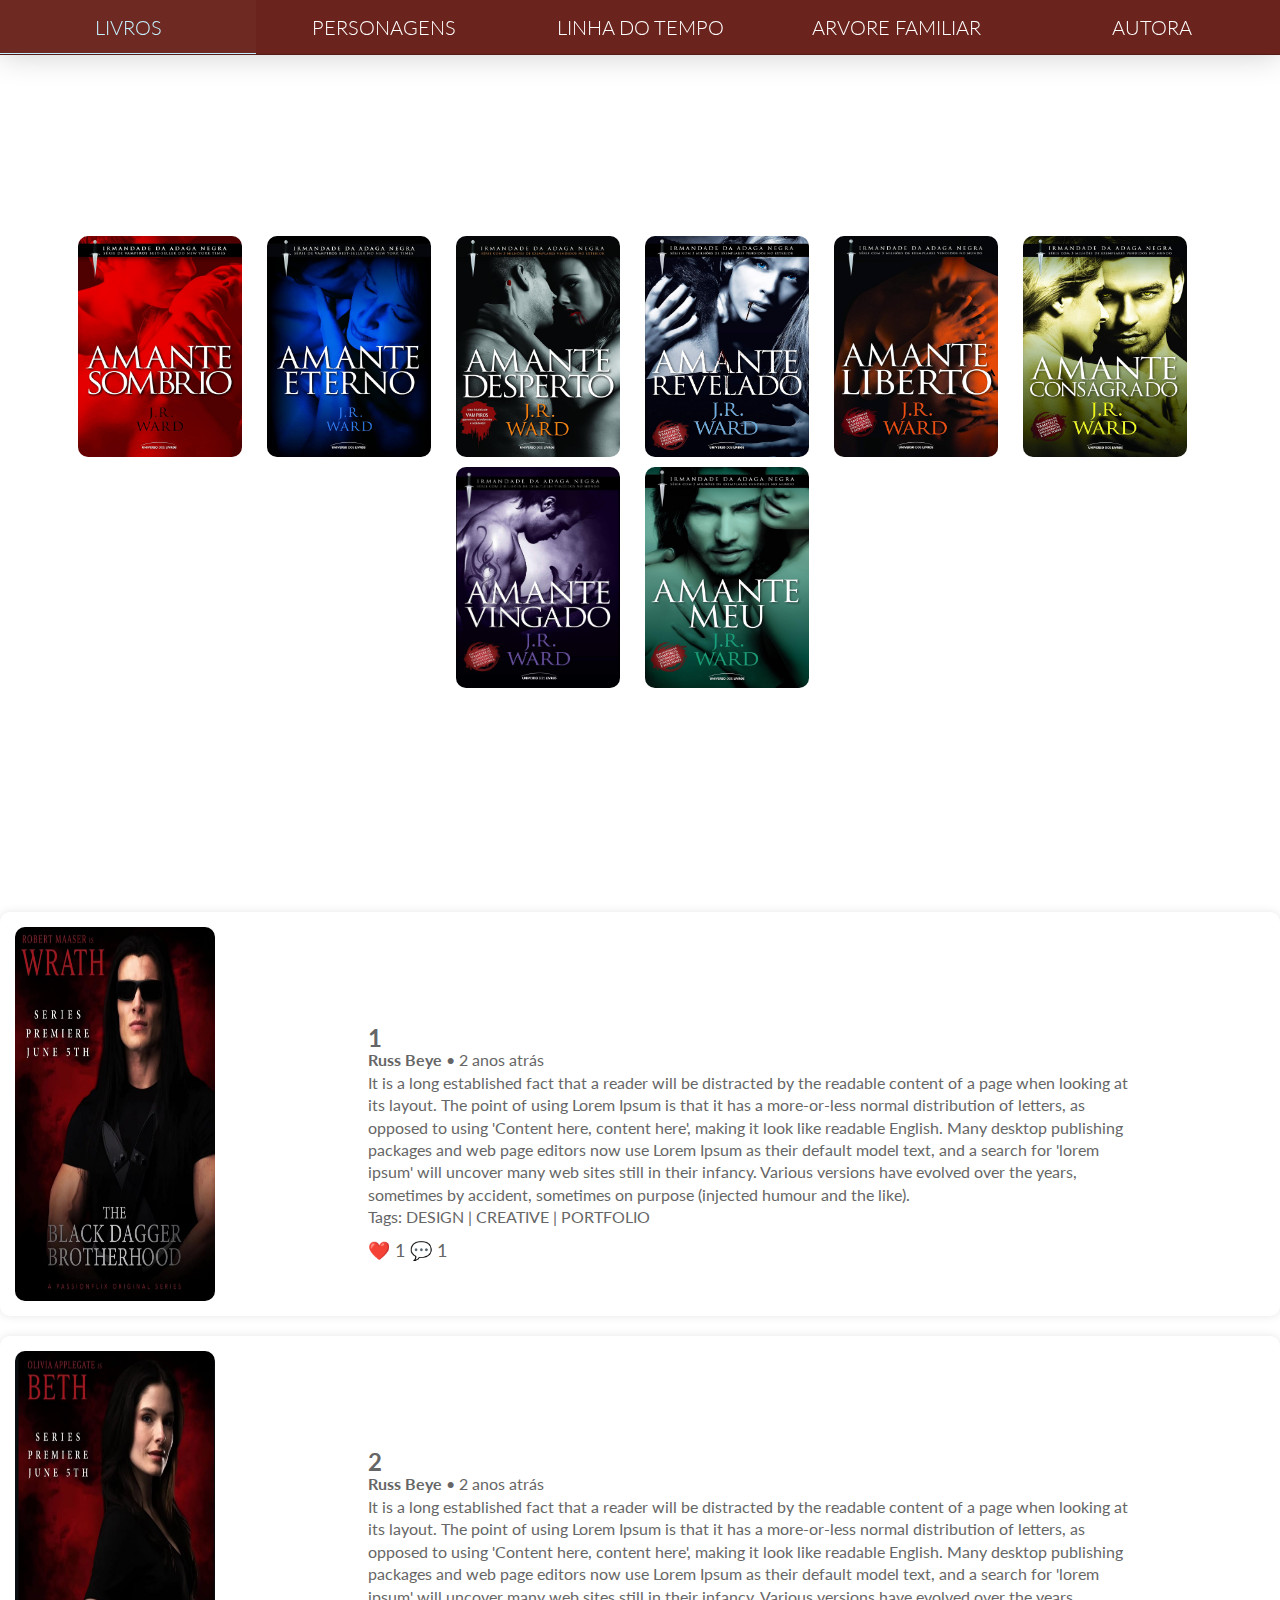
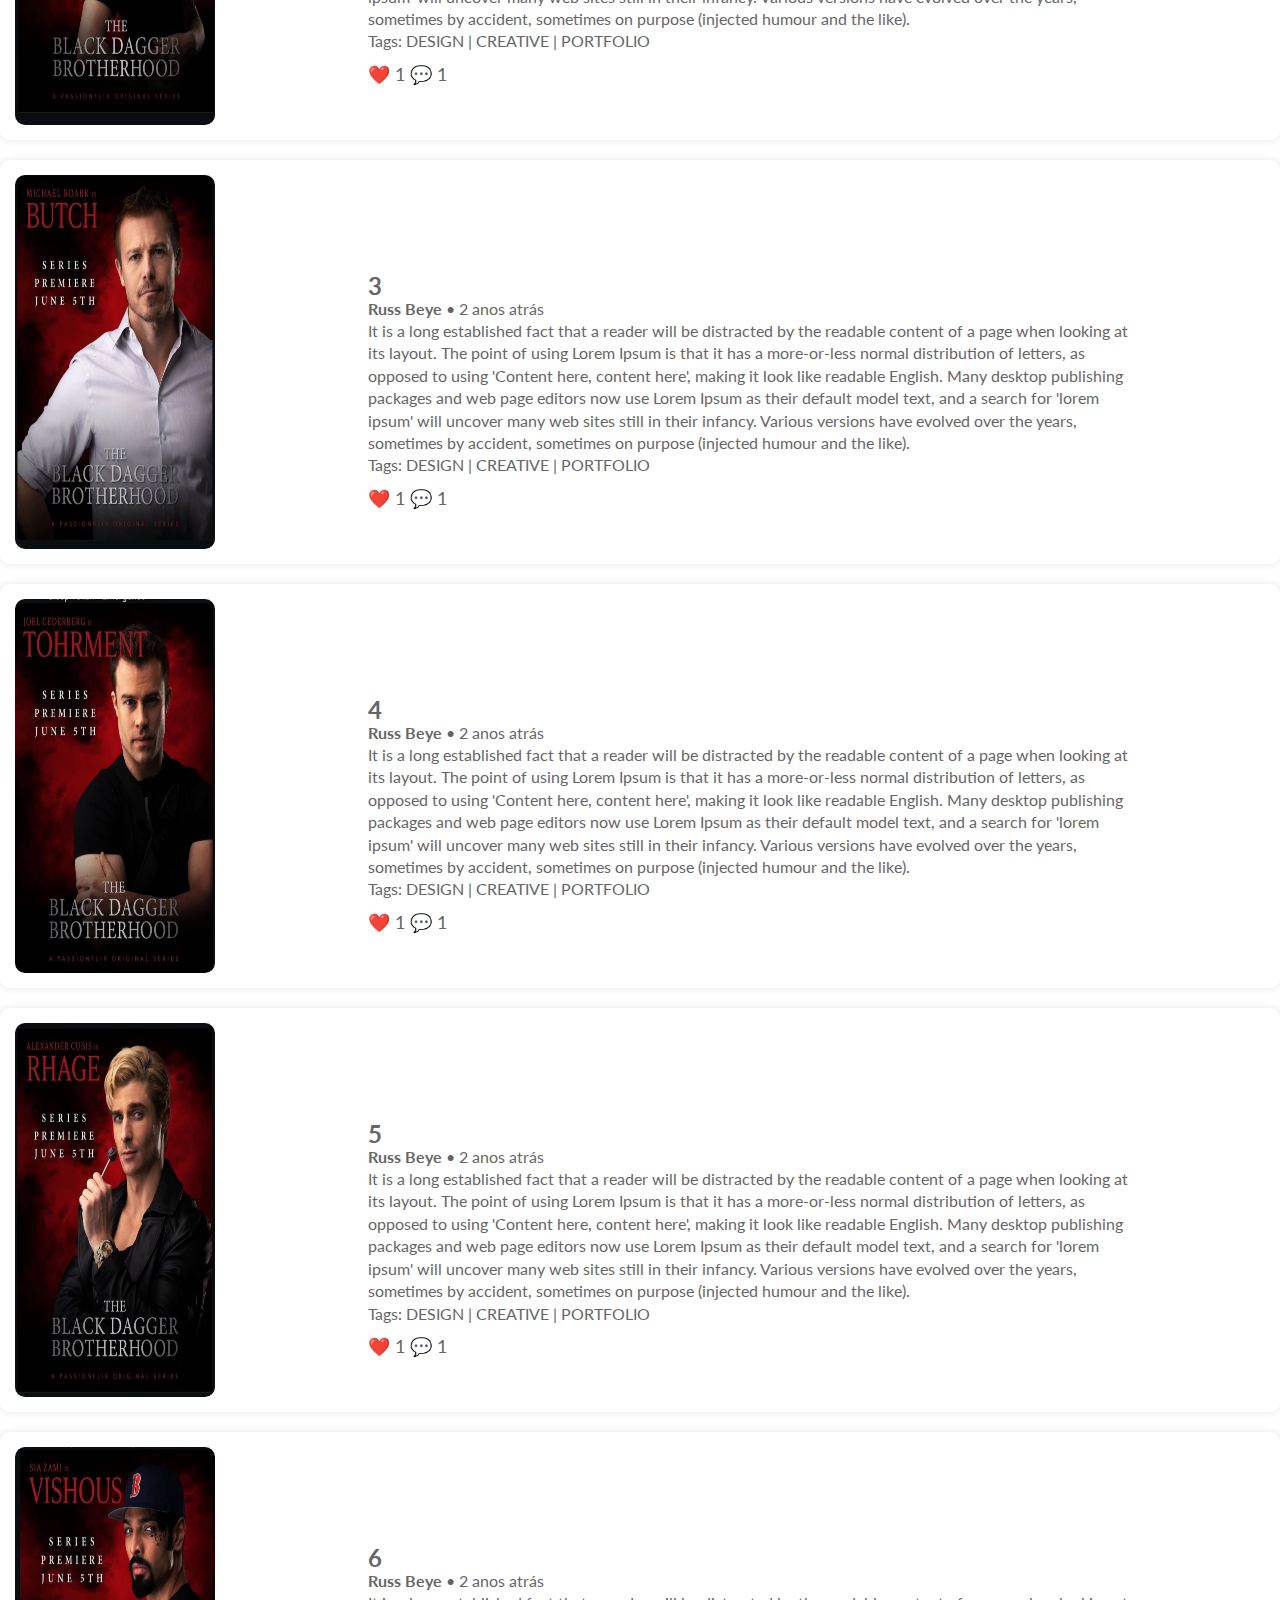
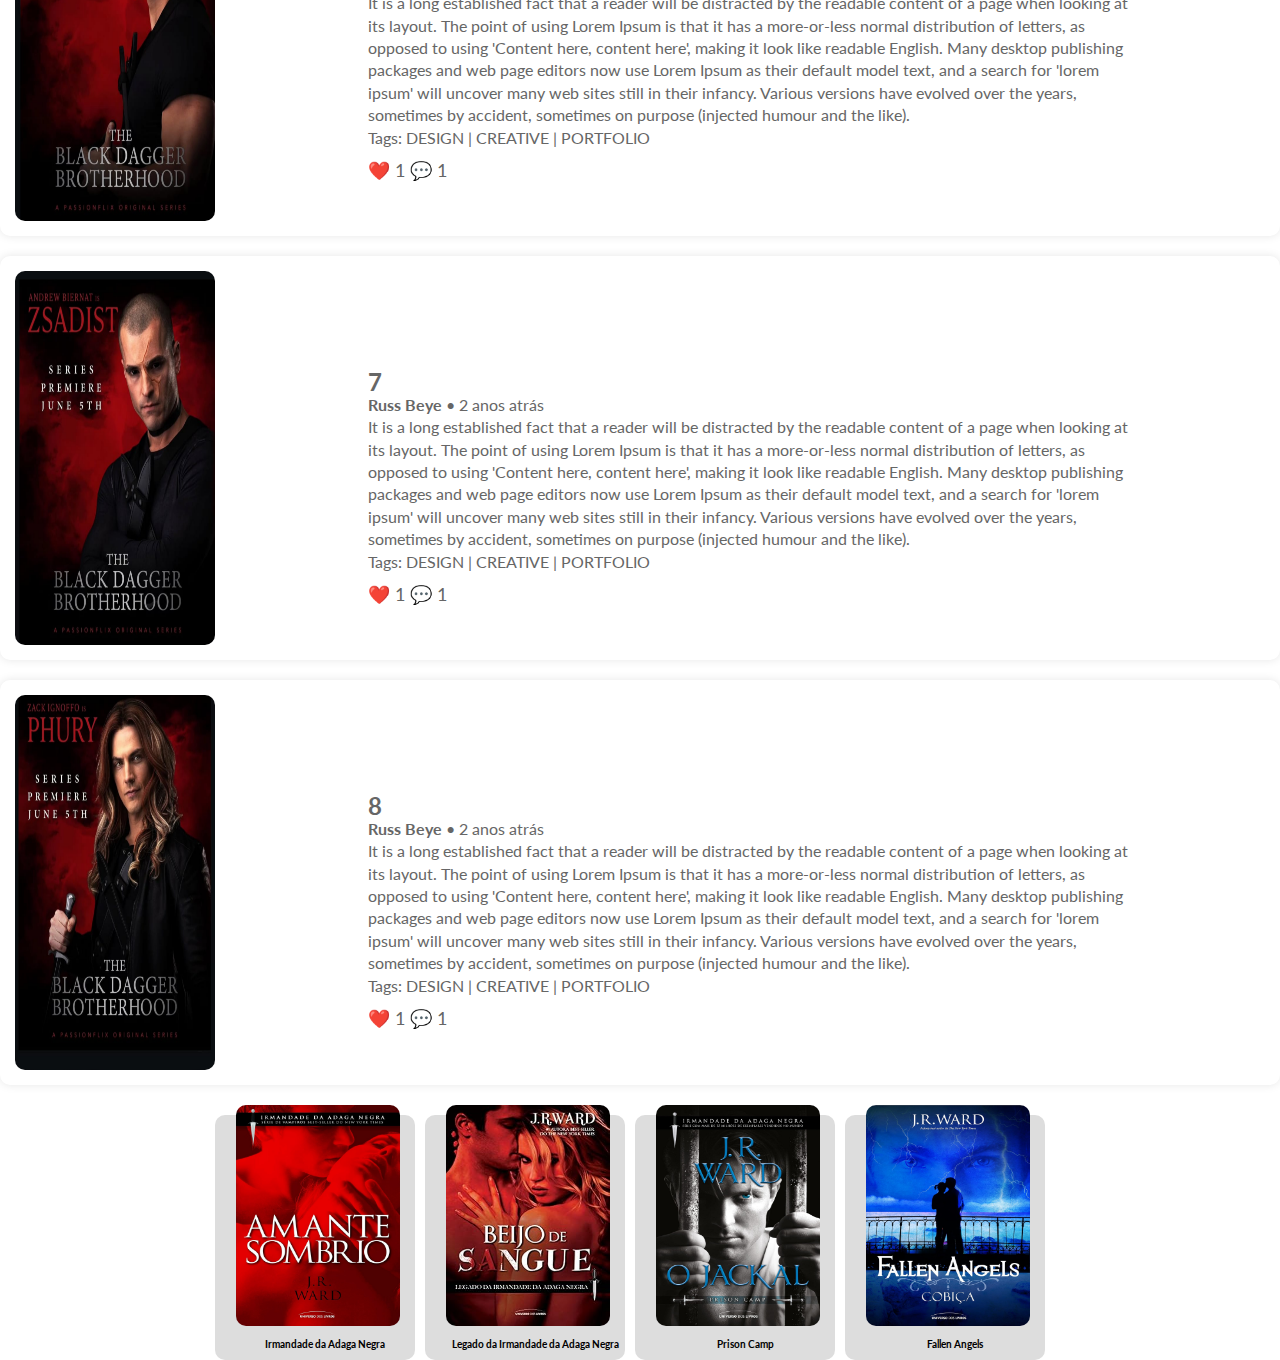
<file: index.html>
<!DOCTYPE html>
<html lang="pt">

<head>
    <meta charset="UTF-8">
    <meta name="viewport" content="width=device-width, initial-scale=1.0">
    <title>Blog</title>
    <link rel="stylesheet" href="css/styles.css">
    <link rel="stylesheet" href="css/galeria.css">
    <link rel="stylesheet" href="css/menu.css">
    <link rel="stylesheet" href="css/gale.css">



</head>

<body>

    <-- menu -->

        <header id="header">
            <nav class="links" style="--items: 5;">
                <a href="./html/livros.html">LIVROS</a>
                <a href="#">PERSONAGENS</a>
                <a href="#">LINHA DO TEMPO</a>
                <a href="#">ARVORE FAMILIAR</a>
                <a href="./html/autora.html">AUTORA</a>
                <span class="line"></span>
            </nav>
        </header>


        <-- menu -->
            <div class="containergale">
                <div class="gallery">
                    <img src="./img_livros/livro1.jpg" alt="Imagem 1">
                    <img src="./img_livros/livro2.jpg" alt="Imagem 1">
                    <img src="./img_livros/livro3.jpg" alt="Imagem 1">
                    <img src="./img_livros/livro4.jpg" alt="Imagem 1">
                    <img src="./img_livros/livro5.jpg" alt="Imagem 1">
                    <img src="./img_livros/livro6.jpg" alt="Imagem 1">
                    <img src="./img_livros/livro7.jpg" alt="Imagem 1">
                    <img src="./img_livros/livro8.jpg" alt="Imagem 1">
                </div>
            </div>



            </div>
            <div class="post">
                <img src="./img_home/1.png" alt="Imagem de capa">
                <div class="content">
                    <h2>1</h2>
                    <p><strong>Russ Beye</strong> • 2 anos atrás</p>
                    <p>It is a long established fact that a reader will be distracted by the readable content of a page
                        when looking at its layout. The point of using Lorem Ipsum is that it has a more-or-less normal
                        distribution of letters, as opposed to using 'Content here, content here', making it look like
                        readable English. Many desktop publishing packages and web page editors now use Lorem Ipsum as
                        their default model text, and a search for 'lorem ipsum' will uncover many web sites still in
                        their infancy. Various versions have evolved over the years, sometimes by accident, sometimes on
                        purpose (injected humour and the like).</p>
                    <p>Tags: DESIGN | CREATIVE | PORTFOLIO</p>
                    <div class="interactions">
                        <span>❤️ 1</span>
                        <span>💬 1</span>
                    </div>
                </div>
            </div>
            </div>
            <div class="post">
                <img src="./img_home/2.png" alt="Imagem de capa">
                <div class="content">
                    <h2>2</h2>
                    <p><strong>Russ Beye</strong> • 2 anos atrás</p>
                    <p>It is a long established fact that a reader will be distracted by the readable content of a page
                        when looking at its layout. The point of using Lorem Ipsum is that it has a more-or-less normal
                        distribution of letters, as opposed to using 'Content here, content here', making it look like
                        readable English. Many desktop publishing packages and web page editors now use Lorem Ipsum as
                        their default model text, and a search for 'lorem ipsum' will uncover many web sites still in
                        their infancy. Various versions have evolved over the years, sometimes by accident, sometimes on
                        purpose (injected humour and the like).</p>
                    <p>Tags: DESIGN | CREATIVE | PORTFOLIO</p>
                    <div class="interactions">
                        <span>❤️ 1</span>
                        <span>💬 1</span>
                    </div>
                </div>
            </div>
            <div class="post">
                <img src="./img_home/3.png" alt="Imagem de capa">
                <div class="content">
                    <h2>3</h2>
                    <p><strong>Russ Beye</strong> • 2 anos atrás</p>
                    <p>It is a long established fact that a reader will be distracted by the readable content of a page
                        when looking at its layout. The point of using Lorem Ipsum is that it has a more-or-less normal
                        distribution of letters, as opposed to using 'Content here, content here', making it look like
                        readable English. Many desktop publishing packages and web page editors now use Lorem Ipsum as
                        their default model text, and a search for 'lorem ipsum' will uncover many web sites still in
                        their infancy. Various versions have evolved over the years, sometimes by accident, sometimes on
                        purpose (injected humour and the like).</p>
                    <p>Tags: DESIGN | CREATIVE | PORTFOLIO</p>
                    <div class="interactions">
                        <span>❤️ 1</span>
                        <span>💬 1</span>
                    </div>
                </div>
            </div>
            <div class="post">
                <img src="./img_home/4.png" alt="Imagem de capa">
                <div class="content">
                    <h2>4</h2>
                    <p><strong>Russ Beye</strong> • 2 anos atrás</p>
                    <p>It is a long established fact that a reader will be distracted by the readable content of a page
                        when looking at its layout. The point of using Lorem Ipsum is that it has a more-or-less normal
                        distribution of letters, as opposed to using 'Content here, content here', making it look like
                        readable English. Many desktop publishing packages and web page editors now use Lorem Ipsum as
                        their default model text, and a search for 'lorem ipsum' will uncover many web sites still in
                        their infancy. Various versions have evolved over the years, sometimes by accident, sometimes on
                        purpose (injected humour and the like).</p>
                    <p>Tags: DESIGN | CREATIVE | PORTFOLIO</p>
                    <div class="interactions">
                        <span>❤️ 1</span>
                        <span>💬 1</span>
                    </div>
                </div>
            </div>
            <div class="post">
                <img src="./img_home/5.png" alt="Imagem de capa">
                <div class="content">
                    <h2>5</h2>
                    <p><strong>Russ Beye</strong> • 2 anos atrás</p>
                    <p>It is a long established fact that a reader will be distracted by the readable content of a page
                        when looking at its layout. The point of using Lorem Ipsum is that it has a more-or-less normal
                        distribution of letters, as opposed to using 'Content here, content here', making it look like
                        readable English. Many desktop publishing packages and web page editors now use Lorem Ipsum as
                        their default model text, and a search for 'lorem ipsum' will uncover many web sites still in
                        their infancy. Various versions have evolved over the years, sometimes by accident, sometimes on
                        purpose (injected humour and the like).</p>
                    <p>Tags: DESIGN | CREATIVE | PORTFOLIO</p>
                    <div class="interactions">
                        <span>❤️ 1</span>
                        <span>💬 1</span>
                    </div>
                </div>
            </div>
            <div class="post">
                <img src="./img_home/6.png" alt="Imagem de capa">
                <div class="content">
                    <h2>6</h2>
                    <p><strong>Russ Beye</strong> • 2 anos atrás</p>
                    <p>It is a long established fact that a reader will be distracted by the readable content of a page
                        when looking at its layout. The point of using Lorem Ipsum is that it has a more-or-less normal
                        distribution of letters, as opposed to using 'Content here, content here', making it look like
                        readable English. Many desktop publishing packages and web page editors now use Lorem Ipsum as
                        their default model text, and a search for 'lorem ipsum' will uncover many web sites still in
                        their infancy. Various versions have evolved over the years, sometimes by accident, sometimes on
                        purpose (injected humour and the like).</p>
                    <p>Tags: DESIGN | CREATIVE | PORTFOLIO</p>
                    <div class="interactions">
                        <span>❤️ 1</span>
                        <span>💬 1</span>
                    </div>
                </div>
            </div>
            <div class="post">
                <img src="./img_home/7.png" alt="Imagem de capa">
                <div class="content">
                    <h2>7</h2>
                    <p><strong>Russ Beye</strong> • 2 anos atrás</p>
                    <p>It is a long established fact that a reader will be distracted by the readable content of a page
                        when looking at its layout. The point of using Lorem Ipsum is that it has a more-or-less normal
                        distribution of letters, as opposed to using 'Content here, content here', making it look like
                        readable English. Many desktop publishing packages and web page editors now use Lorem Ipsum as
                        their default model text, and a search for 'lorem ipsum' will uncover many web sites still in
                        their infancy. Various versions have evolved over the years, sometimes by accident, sometimes on
                        purpose (injected humour and the like).</p>
                    <p>Tags: DESIGN | CREATIVE | PORTFOLIO</p>
                    <div class="interactions">
                        <span>❤️ 1</span>
                        <span>💬 1</span>
                    </div>
                </div>
            </div>
            <div class="post">
                <img src="./img_home/8.png" alt="Imagem de capa">
                <div class="content">
                    <h2>8</h2>
                    <p><strong>Russ Beye</strong> • 2 anos atrás</p>
                    <p>It is a long established fact that a reader will be distracted by the readable content of a page
                        when looking at its layout. The point of using Lorem Ipsum is that it has a more-or-less normal
                        distribution of letters, as opposed to using 'Content here, content here', making it look like
                        readable English. Many desktop publishing packages and web page editors now use Lorem Ipsum as
                        their default model text, and a search for 'lorem ipsum' will uncover many web sites still in
                        their infancy. Various versions have evolved over the years, sometimes by accident, sometimes on
                        purpose (injected humour and the like).</p>
                    <p>Tags: DESIGN | CREATIVE | PORTFOLIO</p>
                    <div class="interactions">
                        <span>❤️ 1</span>
                        <span>💬 1</span>
                    </div>
                </div>
            </div>



            <! -- GALERIA -->

                <div class="gallery">
                    <div class="photo">
                        <div class="background"></div>
                        <img src="./img_livros/capa_1.jpg" alt="Foto 1">
                        <p class="description">Irmandade da Adaga Negra</p>
                    </div>
                    <div class="photo">
                        <div class="background"></div>
                        <img src="./img_livros/capa_2.jpg" alt="Foto 2">
                        <p class="description">Legado da Irmandade da Adaga Negra</p>
                    </div>
                    <div class="photo">
                        <div class="background"></div>
                        <img src="./img_livros/capa_3.jpg" alt="Foto 3">
                        <p class="description">Prison Camp</p>
                    </div>
                     <div class="photo">
                    <div class="background"></div>
                    <img src="./img_livros/capa_4.jpg"alt="Foto 3">
                    <p class="description">Fallen Angels</p>
                </div>
                </div>
                </div>
               



                <! -- GALERIA -->















</body>

</html>
</file>
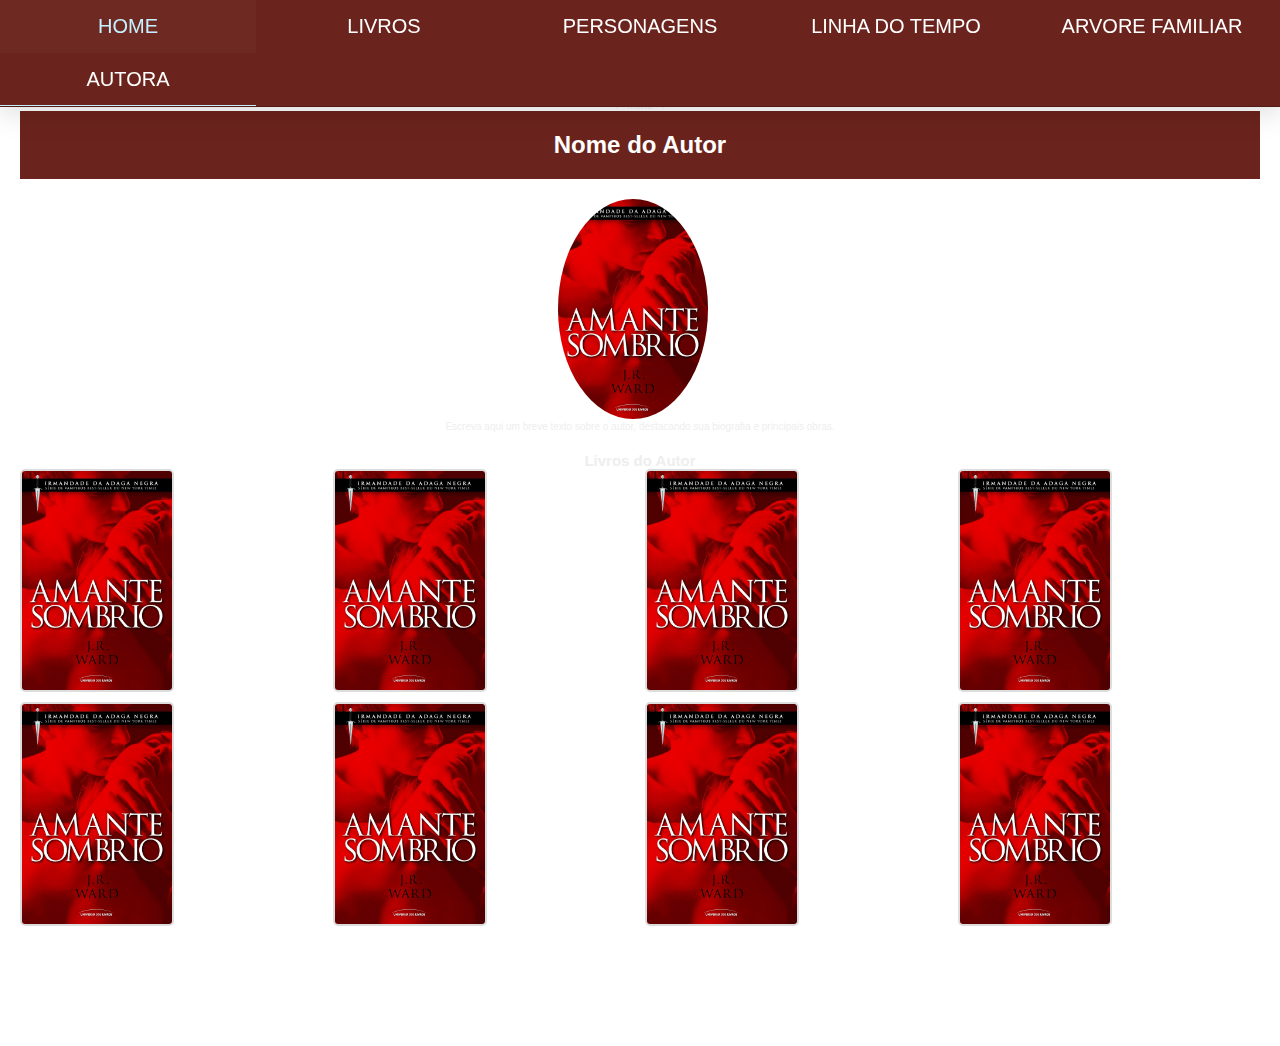
<file: html/autora.html>
<!DOCTYPE html>
<html lang="pt">
<head>
    <meta charset="UTF-8">
    <meta name="viewport" content="width=device-width, initial-scale=1.0">
    <title>Blog</title>
    <link rel="stylesheet" href="../css/styles.css">
    <link rel="stylesheet" href="../css/galeria.css">
    <link rel="stylesheet" href="../css/menu.css">
    <link rel="stylesheet" href="../css/autora.css">
</head>
<body>

    <-- menu -->

    <header id="header">
	<nav class="links" style="--items: 5;">
        <a href="../index.html">HOME</a>
		<a href="../html/livros.html">LIVROS</a>
		<a href="#">PERSONAGENS</a>
        <a href="#">LINHA DO TEMPO</a>
        <a href="#">ARVORE FAMILIAR</a>
		<a href=../html/autora.html>AUTORA</a>
		<span class="line"></span>
	</nav>
</header>

 
        <h1 class="h1autora">Nome do Autor</h1>
   
    <section class="perfil">
        <img src="../img_livros/livro1.jpg" alt="Imagem do Autor">
        <p>Escreva aqui um breve texto sobre o autor, destacando sua biografia e principais obras.</p>
    </section>
    <section class="livros">
        <h2>Livros do Autor</h2>
        <div class="grid">
            <img src="../img_livros/livro1.jpg" alt="Livro 1">
            <img src="../img_livros/livro1.jpg" alt="Livro 2">
            <img src="../img_livros/livro1.jpg" alt="Livro 3">
            <img src="../img_livros/livro1.jpg" alt="Livro 4">
            <img src="../img_livros/livro1.jpg" alt="Livro 5">
            <img src="../img_livros/livro1.jpg" alt="Livro 6">
            <img src="../img_livros/livro1.jpg" alt="Livro 7">
            <img src="../img_livros/livro1.jpg" alt="Livro 8">
        </div>
    </section>









</body>
</html>
</file>
<file: css/styles.css>
body {
    font-family: Arial, sans-serif;
    background-color: #f5f5f5;
    padding: 20px;
}

.post {
    background: white;
    border-radius: 10px;
    padding: 15px;
    margin-bottom: 20px;
    box-shadow: 0 0 10px rgba(0,0,0,0.1);
    display: flex;
}

img {
    width: 200px;
    height: auto;
    margin-right: 15px;
    border-radius: 10px;
}

.content {
    flex: 1;
}

.interactions {
    margin-top: 10px;
    font-size: 18px;
}



.banner-post {
    background: white;
    border-radius: 10px;
    overflow: hidden;
    margin-bottom: 20px;
    box-shadow: 0 0 10px rgba(0,0,0,0.1);
}

.banner-post img {
    width: 100%;
    height: auto;
}

.content {
    padding: 15px;
}

.interactions {
    margin-top: 10px;
    font-size: 18px;
}
</file>
<file: css/galeria.css>
body {
    font-family: Arial, sans-serif;
    background-color: #f5f5f5;
    padding: 20px;
}

.gallery {
    display: flex;
    gap: 20px;
    justify-content: center;
    flex-wrap: wrap;
}

.photo {
    position: relative;
    width: 200px;
    text-align: center;
}

.background {
    position: absolute;
    width: 100%;
    height: 100%;
    background-color: #ddd;
    border-radius: 10px;
    transform: translate(-10px, 10px);
    z-index: -1;
    
}

.photo img {
    width: 100%;
    border-radius: 10px;
}

.description {
    margin-top: 10px;
    font-weight: bold;
    color: black;
}
</file>
<file: css/menu.css>
@import url('https://fonts.googleapis.com/css?family=Inconsolata|Lato:300,400,700');
html, body, h1, h2, h3, h4, h5, h6, p, li, ol, ul, pre {
    margin: 0;
    padding: 0;
}
html, body { min-height: 100%; }

body {
    background-color: #fff;
    color: #eee;
    font-family: 'Lato', sans-serif;
    font-size: 62.5%;
    /* REMOVIDO: padding: 58px 20px; */ /* <-- Remova esta linha ou comente-a */
    box-sizing: border-box;
}
code {
    background: #fff1;
    font-family: 'Inconsolata', monospace;
    padding: .2em .4em;
}

.content {
    background-color: #fff;
    border-radius: 8px;
    box-sizing: border-box;
    color: #666;
    font-size: 1.6em;
    line-height: 1.4em;
    margin: 20px auto;
    margin-top: 80px;
    padding: 20px;
    width: 100%;
    max-width: 800px;
}
.content ul {
    margin: .5em 2em;
    padding: 0;
}

#footer {
    background-color: #246c;
    background-image: linear-gradient(to bottom, transparent, #0009);
    border-top: 1px solid #fff3;
    box-shadow: inset 0 1px 0 #fff3, 0 0 32px #000;
    overflow: hidden;
    padding: 8px;
    position: fixed;
    left: 0;
    right: 0;
    bottom: 0;
    z-index: 9001;
}
#footer a {
    color: #85c6f6;
    padding: 1em 0;
    text-decoration: none;
}
#footer ul {
    display: flex;
    list-style: none;
    justify-content: center;
    font-size: 2em;
    font-weight: 300;
}
#footer ul li {
    padding: 0 .5em;
}

/* Appearance */
.links {
    background-color:#6b241d;
    border-bottom: 1px solid #0003;
    box-shadow: 0 0 32px #0003;
    font-size: 2em;
    font-weight: 300;
}
.links > a {
    color: rgb(255, 255, 255);
    padding: .75em;
    text-align: center;
    text-decoration: none;
    transition: all .5s;
}
.links > a:hover {
    background: #ffffff06;
    color: rgb(197, 241, 255);
}
.links > .line {
    background: rgb(197, 241, 255);
    height: 1px;
    pointer-events: none;
}

/* The Magic */
#header {
    position: fixed;
    top: 0;
    left: 0;
    right: 0;
    z-index: 1000; /* Garante que o menu fique no topo */
}
.links {
    display: grid;
    grid-template-columns: repeat(var(--items), 1fr);
    position: relative;
}
.links > .line {
    opacity: 0;
    transition: all .5s;
    position: absolute;
    bottom: 0;
    left: var(--left, calc(100% / var(--items) * (var(--index) - 1)));
    width: var(--width, calc(100% / var(--items)));
    --index: 0;
}
.links > a:hover ~ .line {
    opacity: 1;
}

.links > a:nth-of-type(1):hover ~ .line { --index: 1; }
.links > a:nth-of-type(2):hover ~ .line { --index: 2; }
.links > a:nth-of-type(3):hover ~ .line { --index: 3; }
.links > a:nth-of-type(4):hover ~ .line { --index: 4; }
.links > a:nth-of-type(5):hover ~ .line { --index: 5; }
.links > a:nth-of-type(6):hover ~ .line { --index: 6; } /* Ajustado para 6 itens */
.links > a:nth-of-type(7):hover ~ .line { --index: 7; }
.links > a:nth-of-type(8):hover ~ .line { --index: 8; }
.links > a:nth-of-type(9):hover ~ .line { --index: 9; }
.links > a:nth-of-type(10):hover ~ .line { --index: 10; }
.links > a:last-of-type:hover ~ .line { --index: var(--items); }
</file>
<file: css/gale.css>
.containergale {
            display: flex;
            justify-content: center;
            align-items: center;
            min-height: 100vh;
            background-color: white
        }

        .gallery {
            display: flex;
            gap: 10px;
        }

        .gallery img {
            width: 164px;
            height: 221px;
            transition: transform 0.3s ease-in-out;
            cursor: pointer;
        }

        .gallery img:hover {
            transform: scale(2);
        }
</file>
<file: css/autora.css>
body {
    font-family: Arial, sans-serif;
    margin: 0;
    padding: 0;
    text-align: center;
    padding: 100px 20px;
}

.h1autora {
    background-color: #6b241d;
    color: white;
    padding: 20px;
    font-size: 24px;
}

.perfil {
    margin: 20px auto;
    width: 60%;
}

.perfil img {
    width: 150px;
    border-radius: 50%;
}

.livros {
    margin: 20px auto;
}

.grid {
    display: grid;
    grid-template-columns: repeat(4, 1fr);
    gap: 10px;
    justify-content: center;
}

.grid img {
    width: 150px;
    height: auto;
    border: 2px solid #ddd;
    border-radius: 5px;
}
</file>
